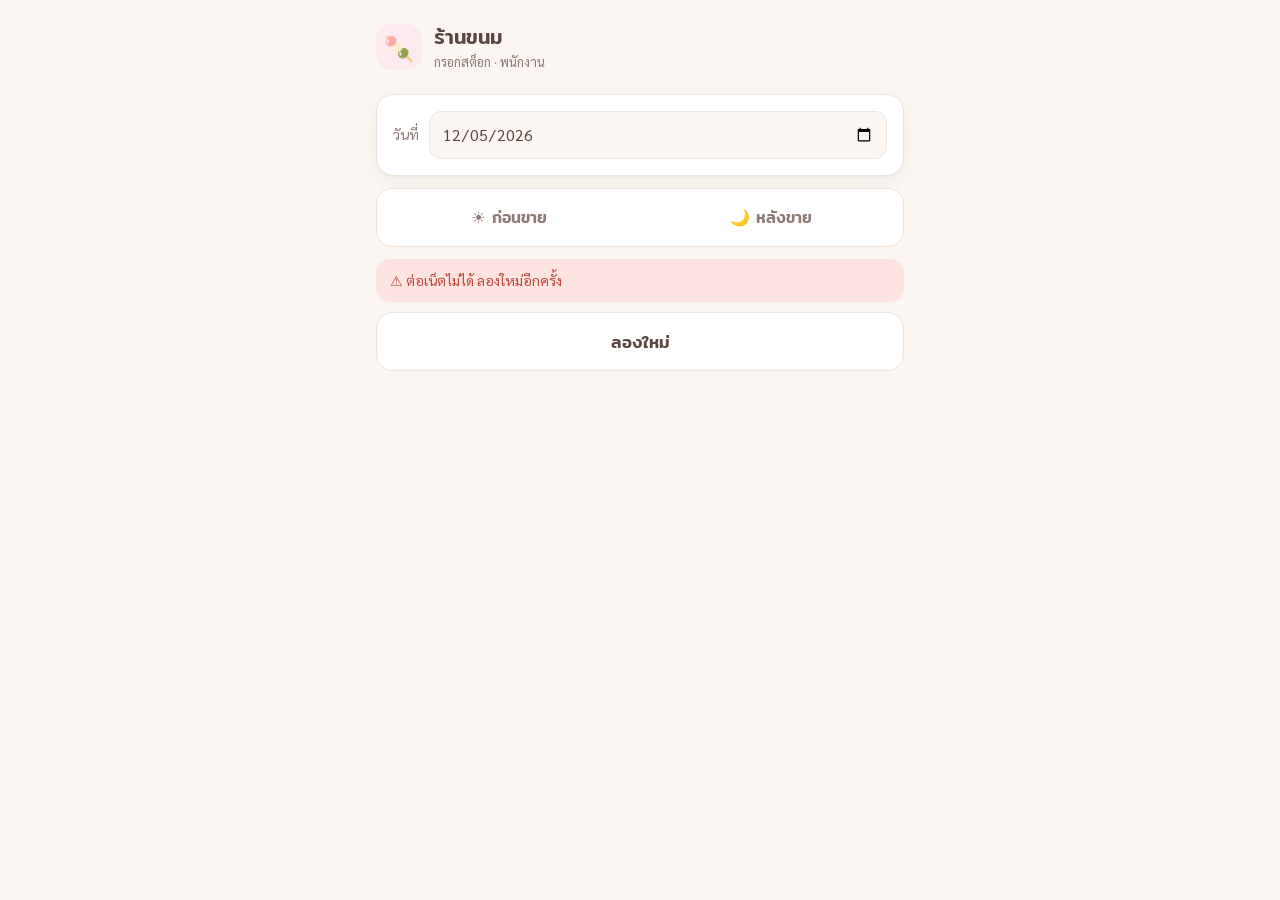
<file: index.html>
<!doctype html>
<html lang="th">
<head>
  <meta charset="UTF-8">
  <meta name="robots" content="noindex,nofollow">
  <!-- ลิงก์หลักของ repo พาไปเว็บพนักงาน · เว็บเจ้าของร้านอยู่ที่ owner/ -->
  <meta http-equiv="refresh" content="0; url=staff/">
  <title>กรอกสต็อกขนม</title>
</head>
<body><a href="staff/">ไปหน้ากรอกสต็อก</a></body>
</html>
</file>
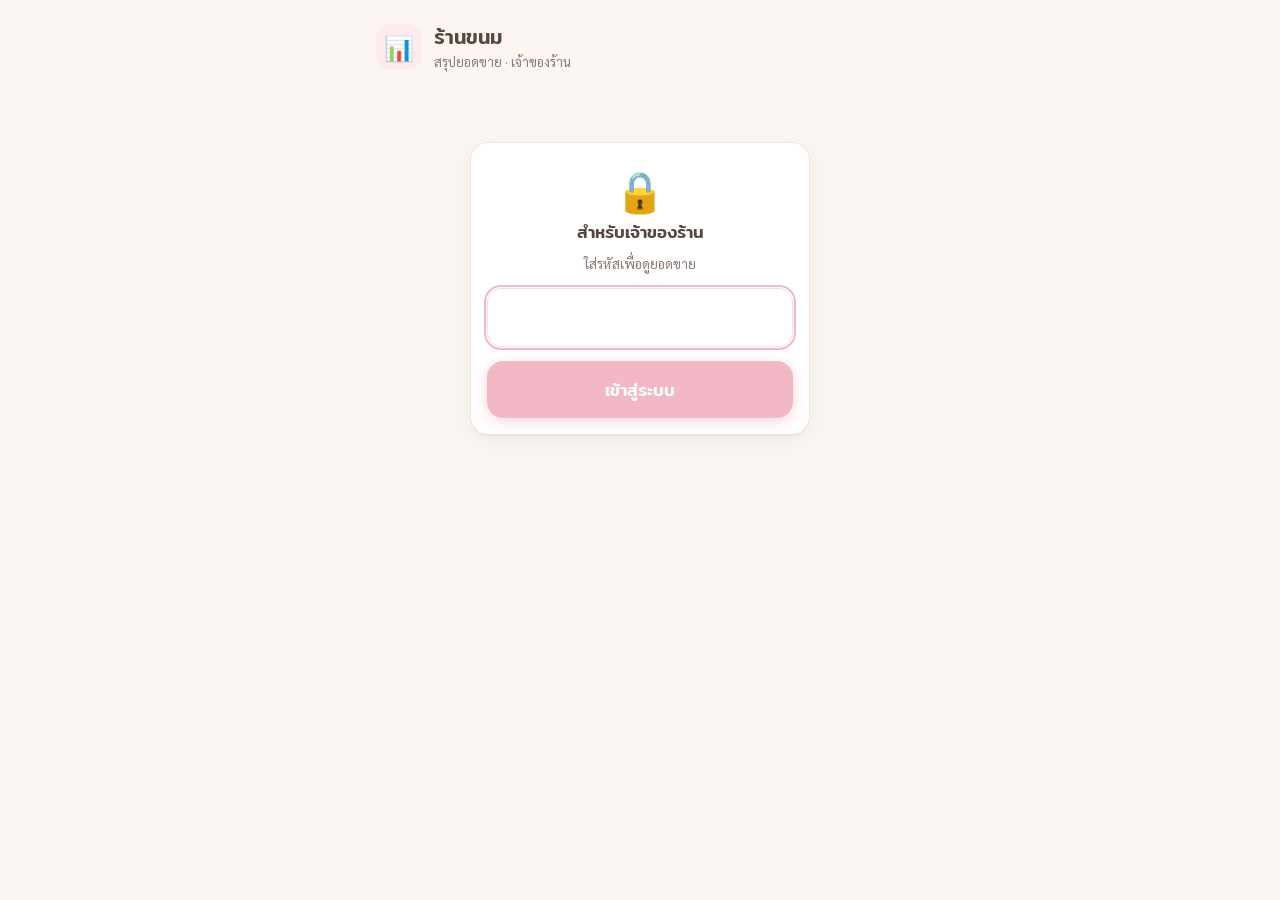
<file: owner/index.html>
<!doctype html>
<html lang="th">
<head>
  <meta charset="UTF-8">
  <meta name="viewport" content="width=device-width, initial-scale=1.0">
  <meta name="robots" content="noindex,nofollow">
  <meta name="theme-color" content="#fbf6f1">
  <title>สรุปยอดขาย</title>
  <meta name="apple-mobile-web-app-title" content="ยอดขาย">
  <link rel="preconnect" href="https://fonts.gstatic.com" crossorigin>
  <link href="https://fonts.googleapis.com/css2?family=Mitr:wght@400;500&family=Sarabun:wght@400;600;700&display=swap" rel="stylesheet" media="print" onload="this.media='all'">
  <link rel="stylesheet" href="assets/style.css">
  <script src="config.js"></script>
  <script src="assets/report.js"></script>
  <script src="assets/app.js"></script>
</head>
<body>
  <header class="top">
    <div class="wrap">
      <div class="logo">📊</div>
      <div>
        <h1 data-shop>ร้านขนม</h1>
        <div class="sub">สรุปยอดขาย · เจ้าของร้าน</div>
      </div>
      <div class="right"><button class="link-btn" id="logout" hidden onclick="logout()">ออก</button></div>
    </div>
  </header>

  <main class="wrap" id="app"><div class="loading">กำลังโหลด…</div></main>

<script>
const { call, store, esc, thDate, DEMO } = App;
const D = Report.date, fmt = Report.fmt;
const S = { date: D.today(), pin: store.get('owner-pin', ''), period: store.get('owner-period', 'week'), days: [] };
const app = document.getElementById('app');
const baht = n => fmt(n) + ' ฿';

function showLogin(msg) {
  document.getElementById('logout').hidden = true;
  app.innerHTML = `<div class="login card">
    <div style="font-size:40px">🔒</div>
    <h2>สำหรับเจ้าของร้าน</h2>
    <div class="muted">ใส่รหัสเพื่อดูยอดขาย${DEMO ? ' (โหมดทดลอง: 1234)' : ''}</div>
    <input id="pin" type="password" inputmode="numeric" autocomplete="current-password">
    ${msg ? `<div class="note bad">${esc(msg)}</div>` : ''}
    <button class="btn" id="go">เข้าสู่ระบบ</button></div>`;
  const inp = document.getElementById('pin'), go = document.getElementById('go');
  const submit = async () => {
    go.disabled = true;
    try {
      await call('login', { pin: inp.value.trim() });
      S.pin = inp.value.trim(); store.set('owner-pin', S.pin); load();
    } catch (e) { showLogin(e.message); }
  };
  go.onclick = submit;
  inp.addEventListener('keydown', e => { if (e.key === 'Enter') submit(); });
  inp.focus();
}
function logout() { store.del('owner-pin'); S.pin = ''; showLogin(); }

async function load() {
  if (!S.pin) return showLogin();
  document.getElementById('logout').hidden = false;
  const ws = D.weekStart(S.date), we = D.addDays(ws, 6);
  const ms = D.monthStart(S.date), me = D.monthEnd(S.date);
  const from = ws < ms ? ws : ms, to = we > me ? we : me;
  app.innerHTML = shell('<div class="loading">กำลังโหลด…</div>');
  bindDate();
  try {
    const rep = await call('report', { pin: S.pin, from, to });
    S.days = Report.computeAll(rep);
    S.range = { ws, we, ms, me };
    render();
  } catch (e) {
    if (/รหัส/.test(e.message)) { store.del('owner-pin'); S.pin = ''; return showLogin(e.message); }
    app.innerHTML = shell(`<div class="note bad">⚠️ ${esc(e.message)}</div><button class="btn ghost" onclick="load()">ลองใหม่</button>`);
    bindDate();
  }
}

function shell(inner) {
  return `<div class="card date-row">
      <label for="date">เลือกวัน</label>
      <input type="date" id="date" value="${S.date}">
      ${S.date !== D.today() ? '<button class="link-btn" onclick="pick(D.today())">วันนี้</button>' : ''}
    </div>${inner}`;
}
function bindDate() {
  const el = document.getElementById('date');
  el.addEventListener('change', () => el.value && pick(el.value));
}
function pick(d) { S.date = d; load(); window.scrollTo({ top: 0, behavior: 'smooth' }); }

function render() {
  const { ws, we, ms, me } = S.range;
  const isToday = S.date === D.today();
  const tDay = Report.totals(S.days, S.date, S.date);
  const tWeek = Report.totals(S.days, ws, we);
  const tMonth = Report.totals(S.days, ms, me);
  const day = S.days.find(d => d.date === S.date);

  const stat = (cls, lbl, t, meta) => `<div class="stat ${cls}">
    <div class="lbl">${lbl}</div><div class="num-big">${baht(t.received)}</div>
    <div class="meta">${meta} · ${fmt(t.units)} ชิ้น</div>
    ${t.issues ? `<span class="flag">⚠️ ${t.issues} เรื่อง</span>` : ''}</div>`;

  app.innerHTML = shell(`
    <div class="stats">
      ${stat('day', isToday ? 'วันนี้' : 'วันที่เลือก', tDay, thDate(S.date))}
      ${stat('week', isToday ? 'สัปดาห์นี้' : 'สัปดาห์นั้น', tWeek, `${thDate(ws).replace(/ \d+$/, '')}–${thDate(we).replace(/ \d+$/, '')}`)}
      ${stat('month', isToday ? 'เดือนนี้' : 'เดือนนั้น', tMonth, thDate(ms).replace(/^\d+ /, ''))}
    </div>
    ${alertsCard(ms, me)}
    ${dayCard(day)}
    ${periodCard(S.period === 'week' ? tWeek : tMonth)}
    <div class="muted" style="text-align:center;margin-top:16px">ยอดขาย = เงินสด + เงินโอน + ไทยช่วยไทย + ค่าใช้จ่าย (ที่จ่ายจากเงินสด)</div>`);
  bindDate();
}

function alertsCard(from, to) {
  const list = [];
  S.days.filter(d => d.date >= from && d.date <= to).forEach(d => d.issues.forEach(i => {
    if (i.kind === 'missing' && d.date >= D.today()) return;   // วันนี้ยังขายอยู่ ไม่ต้องเตือน
    list.push({ date: d.date, i });
  }));
  if (!list.length) return `<div class="note ok">✅ เดือนนี้ของกับเงินตรงกันทุกวัน</div>`;
  const ico = { short: '🔻', over: '🔺', carry: '📦', missing: '⏳' };
  return `<div class="card"><h2>⚠️ ต้องเช็ค (${list.length})</h2>
    ${list.reverse().map(({ date, i }) => `<div class="alert">
      <button class="d" onclick="pick('${date}')">${thDate(date)}</button>
      <div>${ico[i.kind] || '⚠️'} ${esc(i.text)}</div></div>`).join('')}</div>`;
}

function dayCard(d) {
  if (!d) return `<div class="card"><h2>📅 ${thDate(S.date, true)}</h2><div class="muted">ยังไม่มีข้อมูลวันนี้</div></div>`;
  const rows = d.rows.map(r => `<tr><td>${esc(r.item)}</td><td class="r">${r.old}</td><td class="r">${r.add}</td>
      <td class="r">${r.left ?? '–'}</td><td class="r"><b>${r.sold ?? '–'}</b></td><td class="r">${r.value === null ? '–' : fmt(r.value)}</td></tr>`).join('');
  const badge = !d.hasAfter ? '<span class="badge wait">ยังไม่ปิดยอด</span>'
    : d.diff === 0 ? '<span class="badge ok">✓ ตรง</span>'
    : d.diff < 0 ? `<span class="badge short">ขาด ${fmt(-d.diff)}</span>` : `<span class="badge over">เกิน ${fmt(d.diff)}</span>`;
  const mrow = (l, v, b) => `<tr${b ? ' class="total"' : ''}><td>${l}</td><td class="r">${v}</td></tr>`;
  return `<div class="card"><h2>📅 ${thDate(S.date, true)} ${badge}</h2>
    <div class="table-scroll"><table>
      <tr><th>รายการ</th><th class="r">เดิม</th><th class="r">เพิ่ม</th><th class="r">เหลือ</th><th class="r">ขาย</th><th class="r">บาท</th></tr>
      ${rows}
      <tr class="total"><td>รวม</td><td class="r">${d.rows.reduce((s, r) => s + r.old, 0)}</td><td class="r">${d.rows.reduce((s, r) => s + r.add, 0)}</td>
        <td class="r">${d.hasAfter ? d.rows.reduce((s, r) => s + r.left, 0) : '–'}</td><td class="r">${d.units}</td><td class="r">${fmt(d.expected)}</td></tr>
    </table></div>
    ${d.hasAfter ? `<div style="height:10px"></div><table>
      ${mrow('💵 เงินสด (ในลิ้นชัก)', baht(d.cash))}
      ${mrow('📱 เงินโอน', baht(d.transfer))}
      ${mrow('🇹🇭 ไทยช่วยไทย', baht(d.thai))}
      ${mrow('🧾 ค่าใช้จ่าย' + (d.expenses.length > 1 ? ` <span class="muted">(${d.expenses.map(fmt).join(' + ')})</span>` : ''), baht(d.expense))}
      ${mrow('รวมยอดขาย', baht(d.received), true)}
      ${mrow('ควรได้จากของที่ขายไป', baht(d.expected))}
      ${mrow('ส่วนต่าง', d.diff === 0 ? '0 ฿' : (d.diff > 0 ? '+' : '−') + baht(Math.abs(d.diff)))}
    </table>` : ''}
    ${d.issues.filter(i => i.kind !== 'missing').map(i => `<div class="note ${i.kind === 'over' ? 'warn' : 'bad'}">${esc(i.text)}</div>`).join('')}
  </div>`;
}

function periodCard(t) {
  const seg = (k, l) => `<button class="${S.period === k ? 'on' : ''}" onclick="setPeriod('${k}')">${l}</button>`;
  const days = S.days.filter(d => d.date >= t.from && d.date <= t.to).slice().reverse();
  const items = t.byItem.slice().sort((a, b) => b.sold - a.sold);
  const row = (l, v) => `<tr><td>${l}</td><td class="r">${v}</td></tr>`;
  return `<div class="card">
    <div class="seg">${seg('week', 'สัปดาห์')}${seg('month', 'เดือน')}</div>
    <div style="height:10px"></div>
    <table>
      ${row('💵 เงินสด', baht(t.cash))}${row('📱 เงินโอน', baht(t.transfer))}${row('🇹🇭 ไทยช่วยไทย', baht(t.thai))}
      ${row('🧾 ค่าใช้จ่าย', baht(t.expense))}
      <tr class="total"><td>รวมยอดขาย</td><td class="r">${baht(t.received)}</td></tr>
      ${row('ควรได้จากของที่ขายไป', baht(t.expected))}
      ${row('ส่วนต่างรวม', t.diff === 0 ? '0 ฿' : (t.diff > 0 ? '+' : '−') + baht(Math.abs(t.diff)))}
    </table>
    ${items.length ? `<h3 style="font-size:15px;margin:16px 0 4px">ขายไปแต่ละอย่าง</h3><table>
      ${items.map(i => `<tr><td>${esc(i.item)}</td><td class="r">${i.sold} ชิ้น</td><td class="r">${fmt(i.value)} ฿</td></tr>`).join('')}</table>` : ''}
    <h3 style="font-size:15px;margin:16px 0 4px">รายวัน</h3>
    ${days.length ? `<table>${days.map(d => `<tr style="cursor:pointer" onclick="pick('${d.date}')">
        <td>${thDate(d.date, true)}</td><td class="r">${d.hasAfter ? baht(d.received) : '–'}</td>
        <td class="r">${!d.hasAfter ? '<span class="badge wait">รอ</span>' : d.diff === 0 ? '<span class="badge ok">ตรง</span>'
          : d.diff < 0 ? `<span class="badge short">ขาด ${fmt(-d.diff)}</span>` : `<span class="badge over">เกิน ${fmt(d.diff)}</span>`}
          ${d.issues.some(i => i.kind === 'carry') ? ' <span class="badge short">📦</span>' : ''}</td></tr>`).join('')}</table>`
      : '<div class="muted">ยังไม่มีข้อมูล</div>'}
  </div>`;
}
function setPeriod(p) { S.period = p; store.set('owner-period', p); render(); }

load();
</script>
</body>
</html>
</file>
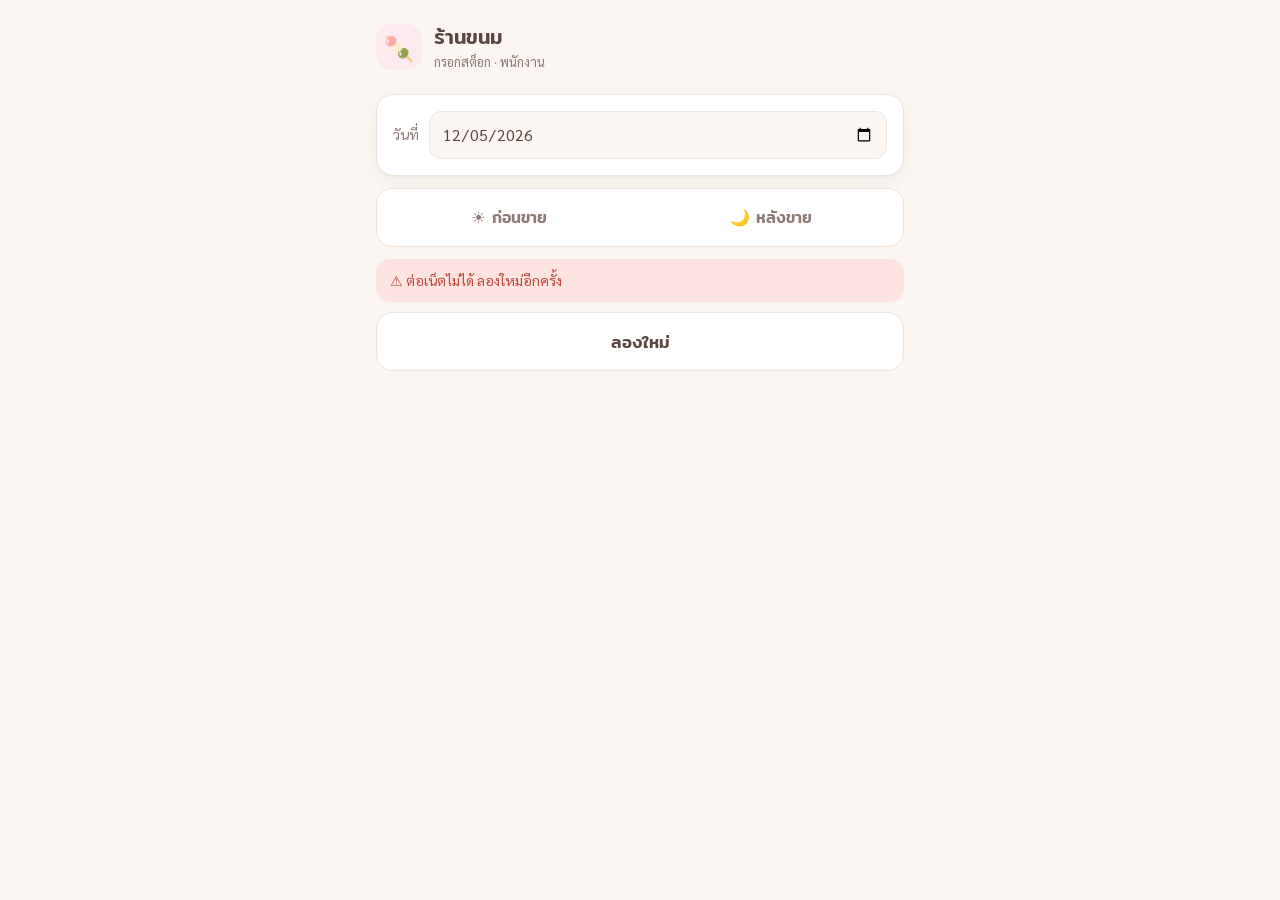
<file: staff/index.html>
<!doctype html>
<html lang="th">
<head>
  <meta charset="UTF-8">
  <meta name="viewport" content="width=device-width, initial-scale=1.0">
  <meta name="robots" content="noindex,nofollow">
  <meta name="theme-color" content="#fbf6f1">
  <title>กรอกสต็อกขนม</title>
  <meta name="apple-mobile-web-app-title" content="กรอกสต็อก">
  <link rel="preconnect" href="https://fonts.gstatic.com" crossorigin>
  <link href="https://fonts.googleapis.com/css2?family=Mitr:wght@400;500&family=Sarabun:wght@400;600;700&display=swap" rel="stylesheet" media="print" onload="this.media='all'">
  <link rel="stylesheet" href="assets/style.css">
  <script src="config.js"></script>
  <script src="assets/app.js"></script>
</head>
<body>
  <header class="top">
    <div class="wrap">
      <div class="logo">🍡</div>
      <div>
        <h1 data-shop>ร้านขนม</h1>
        <div class="sub">กรอกสต็อก · พนักงาน</div>
      </div>
    </div>
  </header>

  <main class="wrap">
    <div class="card date-row">
      <label for="date">วันที่</label>
      <input type="date" id="date">
    </div>

    <div class="tabs">
      <button class="tab" data-tab="before">☀️ ก่อนขาย <span class="done" id="done-before"></span></button>
      <button class="tab after" data-tab="after">🌙 หลังขาย <span class="done" id="done-after"></span></button>
    </div>

    <div id="view"><div class="loading">กำลังโหลด…</div></div>
  </main>

<script>
const { call, store, toast, esc, thDate, today } = App;
const S = { date: today(), tab: null, data: null, items: [], busy: false };
const dateEl = document.getElementById('date');
const view = document.getElementById('view');

const pin = () => store.get('staff-pin', '');
const draftKey = () => `draft:${S.date}:${S.tab}`;

async function api(action, body) {
  try {
    return await call(action, Object.assign({ pin: pin() }, body));
  } catch (e) {
    if (/รหัสพนักงาน/.test(e.message)) {
      const p = prompt('ใส่รหัสพนักงาน');
      if (p !== null) { store.set('staff-pin', p.trim()); return api(action, body); }
    }
    throw e;
  }
}

async function load() {
  view.innerHTML = '<div class="loading">กำลังโหลด…</div>';
  try {
    S.data = await api('day', { date: S.date });
    S.items = S.data.items;
    if (!S.tab) S.tab = S.data.before && !S.data.after ? 'after' : 'before';
    render();
  } catch (e) {
    view.innerHTML = `<div class="note bad">⚠️ ${esc(e.message)}</div>
      <button class="btn ghost" onclick="load()">ลองใหม่</button>`;
  }
}

function render() {
  document.querySelectorAll('.tab').forEach(b => b.classList.toggle('on', b.dataset.tab === S.tab));
  document.getElementById('done-before').textContent = S.data.before ? '✓' : '';
  document.getElementById('done-after').textContent = S.data.after ? '✓' : '';
  view.innerHTML = S.tab === 'before' ? viewBefore() : viewAfter();
  restoreDraft();
  bindInputs();
}

const dot = it => `<span class="dot" style="background:${esc(it.color || '#eee')}"></span>`;
const numInput = (name, val, mode) =>
  `<input class="num" name="${esc(name)}" inputmode="${mode || 'numeric'}" autocomplete="off" value="${val ?? ''}">`;

function viewBefore() {
  const b = S.data.before, sug = S.data.suggestOld;
  const note = b ? `<div class="note ok">✅ กรอกก่อนขายของวันนี้แล้ว — แก้ไขแล้วกดบันทึกใหม่ได้</div>`
    : sug ? `<div class="note info">ของเดิมใส่ให้จากคงเหลือวันที่ ${thDate(S.data.suggestFrom)} — ถ้านับแล้วไม่ตรง แก้ได้เลย</div>`
    : `<div class="note info">นับของที่มีอยู่ (ของเดิม) และของที่เอามาเพิ่มวันนี้</div>`;
  const rows = S.items.map(it => {
    const old = b ? b[it.name]?.old : sug ? (sug[it.name] ?? '') : '';
    const add = b ? b[it.name]?.add : '';
    return `<div class="item">${dot(it)}
      <div class="name"><b>${esc(it.name)}</b><small>${it.price} บาท</small></div>
      <div class="fields">
        <label class="field"><span>ของเดิม</span>${numInput('old:' + it.name, old)}</label>
        <label class="field"><span>เพิ่ม</span>${numInput('add:' + it.name, add)}</label>
      </div></div>`;
  }).join('');
  return `${note}<div class="card">${rows}</div>
    <div class="card"><div class="money-row"><label>รวมของที่มีวันนี้</label><b id="sum-before">0 ชิ้น</b></div></div>
    <button class="btn" id="save" onclick="saveBefore()">บันทึกก่อนขาย</button>`;
}

function viewAfter() {
  const b = S.data.before, a = S.data.after;
  if (!b) return `<div class="note warn">ยังไม่ได้กรอก <b>ก่อนขาย</b> ของวันที่ ${thDate(S.date)} — กรอกก่อนขายก่อนนะ</div>
    <button class="btn ghost" onclick="switchTab('before')">ไปหน้าก่อนขาย</button>`;
  const rows = S.items.map(it => {
    const has = (b[it.name]?.old || 0) + (b[it.name]?.add || 0);
    return `<div class="item">${dot(it)}
      <div class="name"><b>${esc(it.name)}</b><small>มี ${has} ชิ้น</small></div>
      <div class="fields"><label class="field"><span>คงเหลือ</span>${numInput('left:' + it.name, a ? a.rows[it.name] : '')}</label></div>
      </div>`;
  }).join('');
  const exps = a && a.expenses && a.expenses.length ? a.expenses : [''];
  return `${a ? '<div class="note ok">✅ กรอกหลังขายของวันนี้แล้ว — แก้ไขแล้วกดบันทึกใหม่ได้</div>' : ''}
    <div class="card"><h2>📦 ของคงเหลือ</h2>${rows}</div>
    <div class="card"><h2>💰 เงินที่ได้</h2>
      ${moneyRow('cash', '💵', 'เงินสด', 'นับในลิ้นชัก หลังจ่ายค่าใช้จ่ายแล้ว', a && a.cash)}
      ${moneyRow('transfer', '📱', 'เงินโอน', '', a && a.transfer)}
      ${moneyRow('thai', '🇹🇭', 'ไทยช่วยไทย', '', a && a.thai)}
    </div>
    <div class="card"><h2>🧾 ค่าใช้จ่าย <span class="muted">(จ่ายจากเงินสด)</span></h2>
      <div id="exps">${exps.map(expRow).join('')}</div>
      <button class="link-btn" onclick="addExp()">＋ เพิ่มค่าใช้จ่าย</button>
      <div class="muted">ไม่มีค่าใช้จ่ายก็เว้นว่างได้</div>
    </div>
    <button class="btn mint" id="save" onclick="saveAfter()">บันทึกหลังขาย</button>`;
}

function moneyRow(key, ico, label, hint, val) {
  return `<div class="money-row"><span class="chip ${key}">${ico}</span>
    <label for="m-${key}">${label}${hint ? `<small>${hint}</small>` : ''}</label>
    <input class="money" id="m-${key}" name="m:${key}" inputmode="decimal" autocomplete="off" placeholder="0" value="${val ?? ''}"></div>`;
}
function expRow(v) {
  return `<div class="money-row"><span class="chip exp">🧾</span><label>จำนวนเงิน</label>
    <input class="money" name="exp" inputmode="decimal" autocomplete="off" placeholder="0" value="${v ?? ''}">
    <button class="x" title="ลบ" onclick="this.parentNode.remove(); saveDraft()">✕</button></div>`;
}
function addExp() {
  document.getElementById('exps').insertAdjacentHTML('beforeend', expRow(''));
  const ins = document.querySelectorAll('#exps .money');
  bindInputs(); ins[ins.length - 1].focus();
}

/* ── ช่องกรอก ── */
function bindInputs() {
  view.querySelectorAll('input').forEach(el => {
    if (el._bound) return; el._bound = true;
    el.addEventListener('focus', () => el.select());
    el.addEventListener('input', () => {
      const dec = el.inputMode === 'decimal';
      el.value = el.value.replace(dec ? /[^\d.]/g : /\D/g, '');
      el.classList.remove('bad');
      saveDraft(); updateSums();
    });
    el.addEventListener('keydown', e => {
      if (e.key !== 'Enter') return;
      const all = [...view.querySelectorAll('input')], i = all.indexOf(el);
      if (all[i + 1]) { e.preventDefault(); all[i + 1].focus(); }
    });
  });
  updateSums();
}
function updateSums() {
  const el = document.getElementById('sum-before');
  if (el) {
    let t = 0; view.querySelectorAll('.num').forEach(i => { t += Number(i.value || 0); });
    el.textContent = t + ' ชิ้น';
  }
  if (S.tab === 'after' && S.data.before) {
    S.items.forEach(it => {
      const i = view.querySelector(`[name="left:${CSS.escape(it.name)}"]`);
      const b = S.data.before[it.name] || {};
      if (i && i.value !== '' && Number(i.value) > (b.old || 0) + (b.add || 0)) i.classList.add('bad');
    });
  }
}
function collect() {
  const o = {};
  view.querySelectorAll('input[name]').forEach(i => {
    if (i.name === 'exp') (o.exp = o.exp || []).push(i.value);
    else o[i.name] = i.value;
  });
  return o;
}
function saveDraft() { store.set(draftKey(), collect()); }
function restoreDraft() {
  const d = store.get(draftKey(), null);
  if (!d) return;
  if (d.exp && document.getElementById('exps')) {
    document.getElementById('exps').innerHTML = (d.exp.length ? d.exp : ['']).map(expRow).join('');
  }
  Object.entries(d).forEach(([k, v]) => {
    if (k === 'exp') return;
    const i = view.querySelector(`[name="${CSS.escape(k)}"]`);
    if (i) i.value = v;
  });
}

/* ── บันทึก ── */
function firstEmpty(names) {
  for (const n of names) {
    const i = view.querySelector(`[name="${CSS.escape(n)}"]`);
    if (i && i.value.trim() === '') { i.classList.add('bad'); i.focus(); return true; }
  }
  return false;
}
async function submit(action, body, okMsg) {
  if (S.busy) return;
  S.busy = true;
  const btn = document.getElementById('save');
  btn.disabled = true; btn.textContent = 'กำลังบันทึก…';
  try {
    await api(action, Object.assign({ date: S.date }, body));
    store.del(draftKey());
    toast(okMsg, 'ok');
    S.busy = false;
    if (action === 'saveBefore') S.tab = 'after';
    await load();
    window.scrollTo({ top: 0, behavior: 'smooth' });
  } catch (e) {
    S.busy = false;
    toast('⚠️ ' + e.message, 'bad');
    btn.disabled = false; btn.textContent = action === 'saveBefore' ? 'บันทึกก่อนขาย' : 'บันทึกหลังขาย';
  }
}
function saveBefore() {
  const names = S.items.flatMap(it => ['old:' + it.name, 'add:' + it.name]);
  if (firstEmpty(names)) return toast('กรอกให้ครบทุกช่อง (ไม่มีใส่ 0)', 'bad');
  const v = collect();
  submit('saveBefore', { rows: S.items.map(it => ({ item: it.name, old: +v['old:' + it.name], add: +v['add:' + it.name] })) },
         '✅ บันทึกก่อนขายแล้ว');
}
function saveAfter() {
  const names = S.items.map(it => 'left:' + it.name).concat(['m:cash', 'm:transfer', 'm:thai']);
  if (firstEmpty(names)) return toast('กรอกให้ครบทุกช่อง (ไม่มีใส่ 0)', 'bad');
  if (view.querySelector('.num.bad')) return toast('คงเหลือมากกว่าของที่มี — เช็คอีกครั้ง', 'bad');
  const v = collect();
  const exp = (v.exp || []).map(Number).filter(n => n > 0);
  const msg = `ยืนยันบันทึกหลังขาย ${thDate(S.date)}\n\nเงินสด ${+v['m:cash']} · เงินโอน ${+v['m:transfer']} · ไทยช่วยไทย ${+v['m:thai']}`
    + (exp.length ? `\nค่าใช้จ่าย ${exp.reduce((a, b) => a + b, 0)} บาท` : '\nไม่มีค่าใช้จ่าย');
  if (!confirm(msg)) return;
  submit('saveAfter', {
    rows: S.items.map(it => ({ item: it.name, left: +v['left:' + it.name] })),
    cash: +v['m:cash'], transfer: +v['m:transfer'], thai: +v['m:thai'], expenses: exp
  }, '✅ บันทึกหลังขายแล้ว ขอบคุณนะ');
}

function switchTab(t) { S.tab = t; render(); }
document.querySelectorAll('.tab').forEach(b => b.addEventListener('click', () => S.data && switchTab(b.dataset.tab)));
dateEl.value = S.date;
dateEl.addEventListener('change', () => { if (!dateEl.value) return; S.date = dateEl.value; S.tab = null; load(); });
load();
</script>
</body>
</html>
</file>
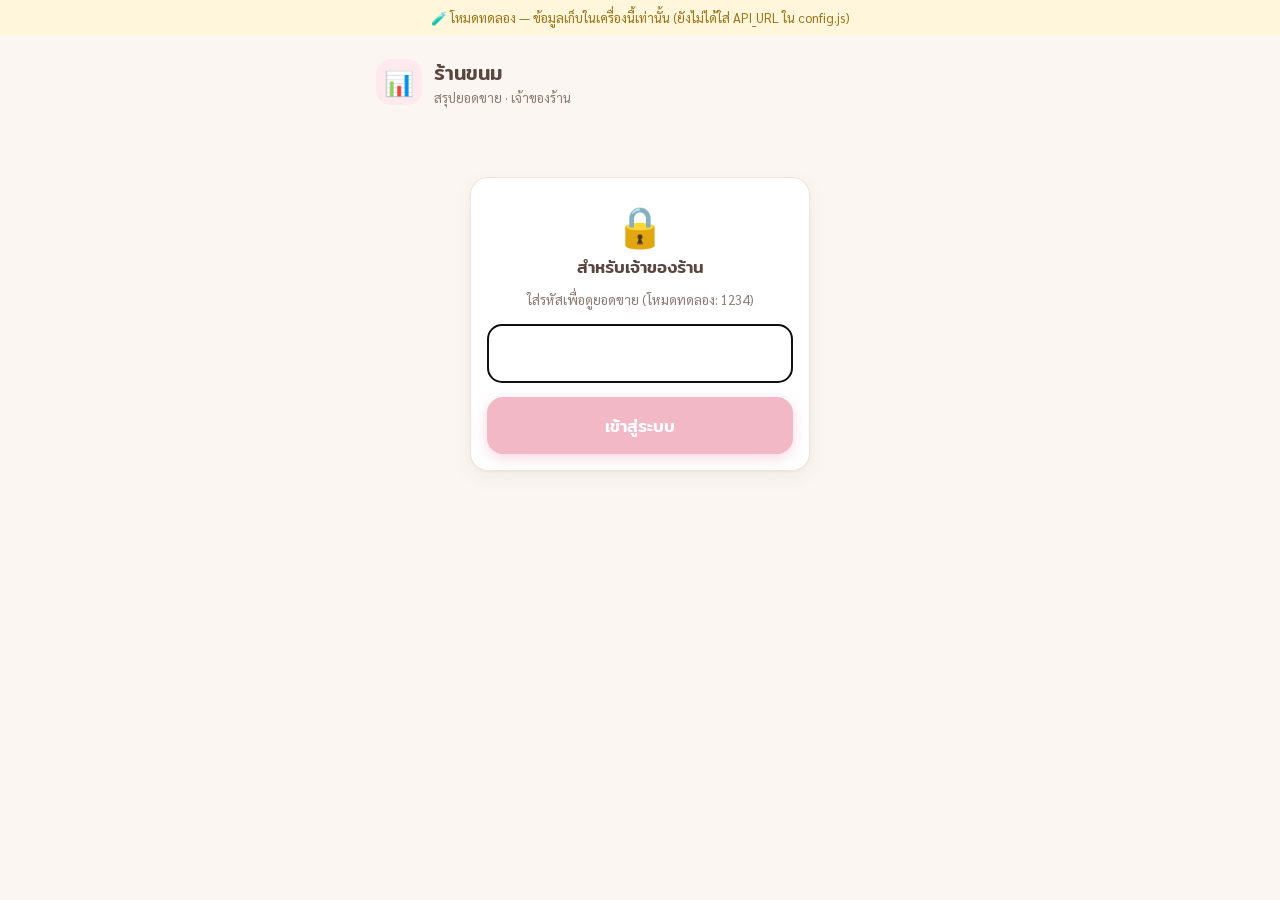
<file: owner.html>
<!doctype html>
<html lang="th">
<head>
  <meta charset="UTF-8">
  <meta name="viewport" content="width=device-width, initial-scale=1.0">
  <meta name="robots" content="noindex,nofollow">
  <meta name="theme-color" content="#fbf6f1">
  <title>สรุปยอดขาย</title>
  <link rel="preconnect" href="https://fonts.gstatic.com" crossorigin>
  <link href="https://fonts.googleapis.com/css2?family=Mitr:wght@400;500&family=Sarabun:wght@400;600;700&display=swap" rel="stylesheet" media="print" onload="this.media='all'">
  <link rel="stylesheet" href="assets/style.css">
  <script src="config.js"></script>
  <script src="assets/report.js"></script>
  <script src="assets/app.js"></script>
</head>
<body>
  <header class="top">
    <div class="wrap">
      <div class="logo">📊</div>
      <div>
        <h1 data-shop>ร้านขนม</h1>
        <div class="sub">สรุปยอดขาย · เจ้าของร้าน</div>
      </div>
      <div class="right"><button class="link-btn" id="logout" hidden onclick="logout()">ออก</button></div>
    </div>
  </header>

  <main class="wrap" id="app"><div class="loading">กำลังโหลด…</div></main>

<script>
const { call, store, toast, esc, thDate, DEMO } = App;
const D = Report.date, fmt = Report.fmt;
const S = { date: D.today(), pin: store.get('owner-pin', ''), period: store.get('owner-period', 'week'), days: [] };
const app = document.getElementById('app');
const baht = n => fmt(n) + ' ฿';

function showLogin(msg) {
  document.getElementById('logout').hidden = true;
  app.innerHTML = `<div class="login card">
    <div style="font-size:40px">🔒</div>
    <h2>สำหรับเจ้าของร้าน</h2>
    <div class="muted">ใส่รหัสเพื่อดูยอดขาย${DEMO ? ' (โหมดทดลอง: 1234)' : ''}</div>
    <input id="pin" type="password" inputmode="numeric" autocomplete="current-password">
    ${msg ? `<div class="note bad">${esc(msg)}</div>` : ''}
    <button class="btn" id="go">เข้าสู่ระบบ</button></div>`;
  const inp = document.getElementById('pin'), go = document.getElementById('go');
  const submit = async () => {
    go.disabled = true;
    try {
      await call('login', { pin: inp.value.trim() });
      S.pin = inp.value.trim(); store.set('owner-pin', S.pin); load();
    } catch (e) { showLogin(e.message); }
  };
  go.onclick = submit;
  inp.addEventListener('keydown', e => { if (e.key === 'Enter') submit(); });
  inp.focus();
}
function logout() { store.del('owner-pin'); S.pin = ''; showLogin(); }

async function load() {
  if (!S.pin) return showLogin();
  document.getElementById('logout').hidden = false;
  const ws = D.weekStart(S.date), we = D.addDays(ws, 6);
  const ms = D.monthStart(S.date), me = D.monthEnd(S.date);
  const from = ws < ms ? ws : ms, to = we > me ? we : me;
  app.innerHTML = shell('<div class="loading">กำลังโหลด…</div>');
  bindDate();
  try {
    const rep = await call('report', { pin: S.pin, from, to });
    S.days = Report.computeAll(rep);
    S.range = { ws, we, ms, me };
    render();
  } catch (e) {
    if (/รหัส/.test(e.message)) { store.del('owner-pin'); S.pin = ''; return showLogin(e.message); }
    app.innerHTML = shell(`<div class="note bad">⚠️ ${esc(e.message)}</div><button class="btn ghost" onclick="load()">ลองใหม่</button>`);
    bindDate();
  }
}

function shell(inner) {
  return `<div class="card date-row">
      <label for="date">เลือกวัน</label>
      <input type="date" id="date" value="${S.date}">
      ${S.date !== D.today() ? '<button class="link-btn" onclick="pick(D.today())">วันนี้</button>' : ''}
    </div>${inner}`;
}
function bindDate() {
  const el = document.getElementById('date');
  el.addEventListener('change', () => el.value && pick(el.value));
}
function pick(d) { S.date = d; load(); window.scrollTo({ top: 0, behavior: 'smooth' }); }

function render() {
  const { ws, we, ms, me } = S.range;
  const isToday = S.date === D.today();
  const tDay = Report.totals(S.days, S.date, S.date);
  const tWeek = Report.totals(S.days, ws, we);
  const tMonth = Report.totals(S.days, ms, me);
  const day = S.days.find(d => d.date === S.date);

  const stat = (cls, lbl, t, meta) => `<div class="stat ${cls}">
    <div class="lbl">${lbl}</div><div class="num-big">${baht(t.received)}</div>
    <div class="meta">${meta} · ${fmt(t.units)} ชิ้น</div>
    ${t.issues ? `<span class="flag">⚠️ ${t.issues} เรื่อง</span>` : ''}</div>`;

  app.innerHTML = shell(`
    <div class="stats">
      ${stat('day', isToday ? 'วันนี้' : 'วันที่เลือก', tDay, thDate(S.date))}
      ${stat('week', isToday ? 'สัปดาห์นี้' : 'สัปดาห์นั้น', tWeek, `${thDate(ws).replace(/ \d+$/, '')}–${thDate(we).replace(/ \d+$/, '')}`)}
      ${stat('month', isToday ? 'เดือนนี้' : 'เดือนนั้น', tMonth, thDate(ms).replace(/^\d+ /, ''))}
    </div>
    ${alertsCard(ms, me)}
    ${dayCard(day)}
    ${periodCard(S.period === 'week' ? tWeek : tMonth)}
    <div class="muted" style="text-align:center;margin-top:16px">ยอดขาย = เงินสด + เงินโอน + ไทยช่วยไทย + ค่าใช้จ่าย (ที่จ่ายจากเงินสด)</div>`);
  bindDate();
}

function alertsCard(from, to) {
  const list = [];
  S.days.filter(d => d.date >= from && d.date <= to).forEach(d => d.issues.forEach(i => {
    if (i.kind === 'missing' && d.date >= D.today()) return;   // วันนี้ยังขายอยู่ ไม่ต้องเตือน
    list.push({ date: d.date, i });
  }));
  if (!list.length) return `<div class="note ok">✅ เดือนนี้ของกับเงินตรงกันทุกวัน</div>`;
  const ico = { short: '🔻', over: '🔺', carry: '📦', missing: '⏳' };
  return `<div class="card"><h2>⚠️ ต้องเช็ค (${list.length})</h2>
    ${list.reverse().map(({ date, i }) => `<div class="alert">
      <button class="d" onclick="pick('${date}')">${thDate(date)}</button>
      <div>${ico[i.kind] || '⚠️'} ${esc(i.text)}</div></div>`).join('')}</div>`;
}

function dayCard(d) {
  if (!d) return `<div class="card"><h2>📅 ${thDate(S.date, true)}</h2><div class="muted">ยังไม่มีข้อมูลวันนี้</div></div>`;
  const rows = d.rows.map(r => `<tr><td>${esc(r.item)}</td><td class="r">${r.old}</td><td class="r">${r.add}</td>
      <td class="r">${r.left ?? '–'}</td><td class="r"><b>${r.sold ?? '–'}</b></td><td class="r">${r.value === null ? '–' : fmt(r.value)}</td></tr>`).join('');
  const badge = !d.hasAfter ? '<span class="badge wait">ยังไม่ปิดยอด</span>'
    : d.diff === 0 ? '<span class="badge ok">✓ ตรง</span>'
    : d.diff < 0 ? `<span class="badge short">ขาด ${fmt(-d.diff)}</span>` : `<span class="badge over">เกิน ${fmt(d.diff)}</span>`;
  const mrow = (l, v, b) => `<tr${b ? ' class="total"' : ''}><td>${l}</td><td class="r">${v}</td></tr>`;
  return `<div class="card"><h2>📅 ${thDate(S.date, true)} ${badge}</h2>
    <div class="table-scroll"><table>
      <tr><th>รายการ</th><th class="r">เดิม</th><th class="r">เพิ่ม</th><th class="r">เหลือ</th><th class="r">ขาย</th><th class="r">บาท</th></tr>
      ${rows}
      <tr class="total"><td>รวม</td><td class="r">${d.rows.reduce((s, r) => s + r.old, 0)}</td><td class="r">${d.rows.reduce((s, r) => s + r.add, 0)}</td>
        <td class="r">${d.hasAfter ? d.rows.reduce((s, r) => s + r.left, 0) : '–'}</td><td class="r">${d.units}</td><td class="r">${fmt(d.expected)}</td></tr>
    </table></div>
    ${d.hasAfter ? `<div style="height:10px"></div><table>
      ${mrow('💵 เงินสด (ในลิ้นชัก)', baht(d.cash))}
      ${mrow('📱 เงินโอน', baht(d.transfer))}
      ${mrow('🇹🇭 ไทยช่วยไทย', baht(d.thai))}
      ${mrow('🧾 ค่าใช้จ่าย' + (d.expenses.length > 1 ? ` <span class="muted">(${d.expenses.map(fmt).join(' + ')})</span>` : ''), baht(d.expense))}
      ${mrow('รวมยอดขาย', baht(d.received), true)}
      ${mrow('ควรได้จากของที่ขายไป', baht(d.expected))}
      ${mrow('ส่วนต่าง', d.diff === 0 ? '0 ฿' : (d.diff > 0 ? '+' : '−') + baht(Math.abs(d.diff)))}
    </table>` : ''}
    ${d.issues.filter(i => i.kind !== 'missing').map(i => `<div class="note ${i.kind === 'over' ? 'warn' : 'bad'}">${esc(i.text)}</div>`).join('')}
  </div>`;
}

function periodCard(t) {
  const seg = (k, l) => `<button class="${S.period === k ? 'on' : ''}" onclick="setPeriod('${k}')">${l}</button>`;
  const days = S.days.filter(d => d.date >= t.from && d.date <= t.to).slice().reverse();
  const items = t.byItem.slice().sort((a, b) => b.sold - a.sold);
  const row = (l, v) => `<tr><td>${l}</td><td class="r">${v}</td></tr>`;
  return `<div class="card">
    <div class="seg">${seg('week', 'สัปดาห์')}${seg('month', 'เดือน')}</div>
    <div style="height:10px"></div>
    <table>
      ${row('💵 เงินสด', baht(t.cash))}${row('📱 เงินโอน', baht(t.transfer))}${row('🇹🇭 ไทยช่วยไทย', baht(t.thai))}
      ${row('🧾 ค่าใช้จ่าย', baht(t.expense))}
      <tr class="total"><td>รวมยอดขาย</td><td class="r">${baht(t.received)}</td></tr>
      ${row('ควรได้จากของที่ขายไป', baht(t.expected))}
      ${row('ส่วนต่างรวม', t.diff === 0 ? '0 ฿' : (t.diff > 0 ? '+' : '−') + baht(Math.abs(t.diff)))}
    </table>
    ${items.length ? `<h3 style="font-size:15px;margin:16px 0 4px">ขายไปแต่ละอย่าง</h3><table>
      ${items.map(i => `<tr><td>${esc(i.item)}</td><td class="r">${i.sold} ชิ้น</td><td class="r">${fmt(i.value)} ฿</td></tr>`).join('')}</table>` : ''}
    <h3 style="font-size:15px;margin:16px 0 4px">รายวัน</h3>
    ${days.length ? `<table>${days.map(d => `<tr style="cursor:pointer" onclick="pick('${d.date}')">
        <td>${thDate(d.date, true)}</td><td class="r">${d.hasAfter ? baht(d.received) : '–'}</td>
        <td class="r">${!d.hasAfter ? '<span class="badge wait">รอ</span>' : d.diff === 0 ? '<span class="badge ok">ตรง</span>'
          : d.diff < 0 ? `<span class="badge short">ขาด ${fmt(-d.diff)}</span>` : `<span class="badge over">เกิน ${fmt(d.diff)}</span>`}
          ${d.issues.some(i => i.kind === 'carry') ? ' <span class="badge short">📦</span>' : ''}</td></tr>`).join('')}</table>`
      : '<div class="muted">ยังไม่มีข้อมูล</div>'}
  </div>`;
}
function setPeriod(p) { S.period = p; store.set('owner-period', p); render(); }

load();
</script>
</body>
</html>
</file>
<file: owner/assets/style.css>
:root {
  --bg: #fbf6f1;
  --paper: #ffffff;
  --ink: #5a4640;
  --ink-soft: #8c7a73;
  --line: #efe4dc;
  --pink: #f2b8c6;
  --pink-soft: #fde9ee;
  --pink-ink: #b5546e;
  --mint: #bfe3d0;
  --mint-soft: #e8f5ee;
  --mint-ink: #3f8a66;
  --butter: #fbe6a8;
  --butter-soft: #fff6dc;
  --butter-ink: #9a7417;
  --lilac-soft: #f0ecfa;
  --lilac-ink: #6f5fa8;
  --red-soft: #fde4e1;
  --red-ink: #c0473a;
  --radius: 18px;
  --shadow: 0 1px 2px rgba(90, 70, 64, .05), 0 6px 20px rgba(90, 70, 64, .06);
}

* { box-sizing: border-box; -webkit-tap-highlight-color: transparent; }
html, body { margin: 0; padding: 0; }
body {
  font-family: 'Sarabun', system-ui, sans-serif;
  background: var(--bg); color: var(--ink); font-size: 16px; line-height: 1.5;
  min-height: 100vh; padding-bottom: 40px;
}
h1, h2, h3, .num-big, button { font-family: 'Mitr', 'Sarabun', system-ui, sans-serif; font-weight: 500; }
.wrap { max-width: 560px; margin: 0 auto; padding: 0 16px; }

.demo { background: var(--butter-soft); color: var(--butter-ink); font-size: 13px; text-align: center; padding: 8px 16px; }

header.top { padding: 22px 0 10px; }
header.top .wrap { display: flex; align-items: center; gap: 12px; }
.logo { width: 46px; height: 46px; border-radius: 15px; background: var(--pink-soft); display: grid; place-items: center; font-size: 24px; flex: none; }
header.top h1 { font-size: 20px; margin: 0; }
header.top .sub { font-size: 13px; color: var(--ink-soft); }
header.top .right { margin-left: auto; }

.card { background: var(--paper); border: 1px solid var(--line); border-radius: var(--radius); box-shadow: var(--shadow); padding: 16px; margin: 12px 0; }
.card h2 { font-size: 17px; margin: 0 0 10px; }
.muted { color: var(--ink-soft); font-size: 13.5px; }

/* วันที่ */
.date-row { display: flex; align-items: center; gap: 10px; }
.date-row label { font-size: 14px; color: var(--ink-soft); }
input[type=date] {
  flex: 1; font: inherit; color: var(--ink); background: var(--bg); border: 1px solid var(--line);
  border-radius: 12px; padding: 10px 12px; min-width: 0;
}
input[type=date]:focus, .login input:focus { outline: 2px solid var(--pink); outline-offset: 1px; background: #fff; }

.link-btn { background: none; border: 0; color: var(--pink-ink); font: inherit; font-size: 14px; padding: 6px 0; cursor: pointer; }

.btn {
  display: block; width: 100%; border: 0; border-radius: 16px; padding: 15px; font-size: 17px; cursor: pointer;
  background: var(--pink); color: #fff; box-shadow: 0 4px 14px rgba(242, 184, 198, .55);
}
.btn:disabled { opacity: .55; cursor: default; }
.btn.ghost { background: var(--paper); color: var(--ink); border: 1px solid var(--line); box-shadow: none; }

.note { border-radius: 14px; padding: 11px 14px; font-size: 14px; margin: 10px 0; }
.note.info { background: var(--lilac-soft); color: var(--lilac-ink); }
.note.ok { background: var(--mint-soft); color: var(--mint-ink); }
.note.warn { background: var(--butter-soft); color: var(--butter-ink); }
.note.bad { background: var(--red-soft); color: var(--red-ink); }

/* ── สรุป ── */
.stats { display: grid; grid-template-columns: repeat(3, 1fr); gap: 8px; margin: 12px 0; }
.stat { background: var(--paper); border: 1px solid var(--line); border-radius: 16px; padding: 12px 10px; box-shadow: var(--shadow); min-width: 0; }
.stat .lbl { font-size: 12.5px; color: var(--ink-soft); }
.stat .num-big { font-size: 20px; margin-top: 2px; word-break: break-all; }
.stat .meta { font-size: 11.5px; color: var(--ink-soft); margin-top: 2px; }
.stat.day { background: var(--pink-soft); border-color: transparent; }
.stat.week { background: var(--mint-soft); border-color: transparent; }
.stat.month { background: var(--butter-soft); border-color: transparent; }
.stat .flag { display: inline-block; margin-top: 4px; font-size: 11.5px; padding: 1px 7px; border-radius: 99px; background: var(--red-soft); color: var(--red-ink); }

table { width: 100%; border-collapse: collapse; font-size: 14.5px; }
th { text-align: left; font-weight: 600; color: var(--ink-soft); font-size: 12.5px; padding: 6px 4px; border-bottom: 1px solid var(--line); }
td { padding: 8px 4px; border-bottom: 1px dashed var(--line); }
tr:last-child td { border-bottom: 0; }
td.r, th.r { text-align: right; white-space: nowrap; }
tr.total td { font-weight: 700; border-top: 1px solid var(--line); border-bottom: 0; }
.table-scroll { overflow-x: auto; margin: 0 -4px; }

.badge { display: inline-block; padding: 2px 9px; border-radius: 99px; font-size: 12.5px; white-space: nowrap; }
.badge.ok { background: var(--mint-soft); color: var(--mint-ink); }
.badge.short { background: var(--red-soft); color: var(--red-ink); }
.badge.over { background: var(--butter-soft); color: var(--butter-ink); }
.badge.wait { background: var(--lilac-soft); color: var(--lilac-ink); }

.alert { display: flex; gap: 10px; align-items: flex-start; padding: 10px 0; border-bottom: 1px dashed var(--line); font-size: 14.5px; }
.alert:last-child { border-bottom: 0; }
.alert .d { color: var(--ink-soft); font-size: 12.5px; white-space: nowrap; min-width: 66px; padding-top: 2px; }
.alert button { all: unset; cursor: pointer; }

.seg { display: flex; gap: 6px; overflow-x: auto; }
.seg button { border: 1px solid var(--line); background: var(--paper); color: var(--ink-soft); border-radius: 99px; padding: 7px 14px; font-size: 14px; cursor: pointer; white-space: nowrap; }
.seg button.on { background: var(--ink); color: #fff; border-color: var(--ink); }

.login { max-width: 340px; margin: 60px auto; text-align: center; }
.login input { width: 100%; font: inherit; font-size: 22px; letter-spacing: 6px; text-align: center; padding: 12px; border: 1px solid var(--line); border-radius: 14px; background: var(--paper); color: var(--ink); margin: 14px 0; }

.loading { text-align: center; color: var(--ink-soft); padding: 30px 0; }

@media (max-width: 380px) {
  .stat .num-big { font-size: 17px; }
}
</file>
<file: staff/assets/style.css>
:root {
  --bg: #fbf6f1;
  --paper: #ffffff;
  --ink: #5a4640;
  --ink-soft: #8c7a73;
  --line: #efe4dc;
  --pink: #f2b8c6;
  --pink-soft: #fde9ee;
  --pink-ink: #b5546e;
  --mint: #bfe3d0;
  --mint-soft: #e8f5ee;
  --mint-ink: #3f8a66;
  --butter: #fbe6a8;
  --butter-soft: #fff6dc;
  --butter-ink: #9a7417;
  --lilac-soft: #f0ecfa;
  --lilac-ink: #6f5fa8;
  --red-soft: #fde4e1;
  --red-ink: #c0473a;
  --radius: 18px;
  --shadow: 0 1px 2px rgba(90, 70, 64, .05), 0 6px 20px rgba(90, 70, 64, .06);
}

* { box-sizing: border-box; -webkit-tap-highlight-color: transparent; }
html, body { margin: 0; padding: 0; }
body {
  font-family: 'Sarabun', system-ui, sans-serif;
  background: var(--bg); color: var(--ink); font-size: 16px; line-height: 1.5;
  min-height: 100vh; padding-bottom: 40px;
}
h1, h2, .tab, button { font-family: 'Mitr', 'Sarabun', system-ui, sans-serif; font-weight: 500; }
.wrap { max-width: 560px; margin: 0 auto; padding: 0 16px; }

.demo { background: var(--butter-soft); color: var(--butter-ink); font-size: 13px; text-align: center; padding: 8px 16px; }

header.top { padding: 22px 0 10px; }
header.top .wrap { display: flex; align-items: center; gap: 12px; }
.logo { width: 46px; height: 46px; border-radius: 15px; background: var(--pink-soft); display: grid; place-items: center; font-size: 24px; flex: none; }
header.top h1 { font-size: 20px; margin: 0; }
header.top .sub { font-size: 13px; color: var(--ink-soft); }
header.top .right { margin-left: auto; }

.card { background: var(--paper); border: 1px solid var(--line); border-radius: var(--radius); box-shadow: var(--shadow); padding: 16px; margin: 12px 0; }
.card h2 { font-size: 17px; margin: 0 0 10px; }
.muted { color: var(--ink-soft); font-size: 13.5px; }

/* วันที่ */
.date-row { display: flex; align-items: center; gap: 10px; }
.date-row label { font-size: 14px; color: var(--ink-soft); }
input[type=date] {
  flex: 1; font: inherit; color: var(--ink); background: var(--bg); border: 1px solid var(--line);
  border-radius: 12px; padding: 10px 12px; min-width: 0;
}

/* แท็บ ก่อนขาย / หลังขาย */
.tabs { display: grid; grid-template-columns: 1fr 1fr; gap: 8px; background: var(--paper); border: 1px solid var(--line);
        border-radius: 16px; padding: 5px; margin: 12px 0; }
.tab { border: 0; background: transparent; color: var(--ink-soft); font-size: 16px; padding: 11px 6px; border-radius: 12px; cursor: pointer; }
.tab.on { background: var(--pink-soft); color: var(--pink-ink); }
.tab.on.after { background: var(--mint-soft); color: var(--mint-ink); }
.tab .done { font-size: 12px; }

/* แต่ละรายการ */
.item { display: flex; align-items: center; gap: 10px; padding: 12px 0; border-bottom: 1px dashed var(--line); }
.item:last-child { border-bottom: 0; }
.dot { width: 14px; height: 14px; border-radius: 50%; flex: none; box-shadow: inset 0 0 0 1px rgba(0,0,0,.06); }
.item .name { flex: 1; min-width: 0; }
.item .name b { display: block; font-weight: 600; }
.item .name small { color: var(--ink-soft); font-size: 12.5px; }
.fields { display: flex; gap: 8px; }
.field { display: flex; flex-direction: column; align-items: center; gap: 2px; }
.field span { font-size: 11.5px; color: var(--ink-soft); }

.num {
  width: 64px; font: inherit; font-size: 18px; text-align: center; color: var(--ink);
  background: var(--bg); border: 1px solid var(--line); border-radius: 12px; padding: 8px 4px;
  -moz-appearance: textfield;
}
.num::-webkit-outer-spin-button, .num::-webkit-inner-spin-button { -webkit-appearance: none; margin: 0; }
.num:focus, input[type=date]:focus, .money:focus { outline: 2px solid var(--pink); outline-offset: 1px; background: #fff; }
.num.bad { border-color: var(--red-ink); background: var(--red-soft); }

/* เงิน */
.money-row { display: flex; align-items: center; gap: 10px; padding: 9px 0; }
.money-row label { flex: 1; }
.money-row label small { display: block; color: var(--ink-soft); font-size: 12px; }
.money {
  width: 140px; font: inherit; font-size: 18px; text-align: right; color: var(--ink);
  background: var(--bg); border: 1px solid var(--line); border-radius: 12px; padding: 9px 12px;
}
.chip { display: inline-grid; place-items: center; width: 34px; height: 34px; border-radius: 11px; font-size: 17px; flex: none; }
.chip.cash { background: var(--mint-soft); }
.chip.transfer { background: var(--lilac-soft); }
.chip.thai { background: var(--butter-soft); }
.chip.exp { background: var(--pink-soft); }

.link-btn { background: none; border: 0; color: var(--pink-ink); font: inherit; font-size: 14px; padding: 6px 0; cursor: pointer; }
.x { background: var(--bg); border: 1px solid var(--line); border-radius: 10px; width: 34px; height: 34px; color: var(--ink-soft); cursor: pointer; font-size: 16px; }

.btn {
  display: block; width: 100%; border: 0; border-radius: 16px; padding: 15px; font-size: 17px; cursor: pointer;
  background: var(--pink); color: #fff; box-shadow: 0 4px 14px rgba(242, 184, 198, .55);
}
.btn.mint { background: #8fcdb0; box-shadow: 0 4px 14px rgba(143, 205, 176, .5); }
.btn:disabled { opacity: .55; cursor: default; }
.btn.ghost { background: var(--paper); color: var(--ink); border: 1px solid var(--line); box-shadow: none; }

.note { border-radius: 14px; padding: 11px 14px; font-size: 14px; margin: 10px 0; }
.note.info { background: var(--lilac-soft); color: var(--lilac-ink); }
.note.ok { background: var(--mint-soft); color: var(--mint-ink); }
.note.warn { background: var(--butter-soft); color: var(--butter-ink); }
.note.bad { background: var(--red-soft); color: var(--red-ink); }

#toast {
  position: fixed; left: 50%; bottom: 24px; transform: translate(-50%, 30px); opacity: 0; pointer-events: none;
  background: var(--ink); color: #fff; padding: 12px 18px; border-radius: 14px; font-size: 15px; transition: .25s;
  max-width: calc(100% - 32px); text-align: center; z-index: 20;
}
#toast.show { opacity: 1; transform: translate(-50%, 0); }
#toast.ok { background: var(--mint-ink); }
#toast.bad { background: var(--red-ink); }

.loading { text-align: center; color: var(--ink-soft); padding: 30px 0; }

@media (max-width: 380px) {
  .num { width: 54px; font-size: 17px; }
  .money { width: 118px; }
}
</file>
<file: assets/style.css>
:root {
  --bg: #fbf6f1;
  --paper: #ffffff;
  --ink: #5a4640;
  --ink-soft: #8c7a73;
  --line: #efe4dc;
  --pink: #f2b8c6;
  --pink-soft: #fde9ee;
  --pink-ink: #b5546e;
  --mint: #bfe3d0;
  --mint-soft: #e8f5ee;
  --mint-ink: #3f8a66;
  --butter: #fbe6a8;
  --butter-soft: #fff6dc;
  --butter-ink: #9a7417;
  --lilac-soft: #f0ecfa;
  --lilac-ink: #6f5fa8;
  --red-soft: #fde4e1;
  --red-ink: #c0473a;
  --radius: 18px;
  --shadow: 0 1px 2px rgba(90, 70, 64, .05), 0 6px 20px rgba(90, 70, 64, .06);
}

* { box-sizing: border-box; -webkit-tap-highlight-color: transparent; }
html, body { margin: 0; padding: 0; }
body {
  font-family: 'Sarabun', system-ui, sans-serif;
  background: var(--bg); color: var(--ink); font-size: 16px; line-height: 1.5;
  min-height: 100vh; padding-bottom: 40px;
}
h1, h2, h3, .num-big, .tab, button { font-family: 'Mitr', 'Sarabun', system-ui, sans-serif; font-weight: 500; }
.wrap { max-width: 560px; margin: 0 auto; padding: 0 16px; }

.demo { background: var(--butter-soft); color: var(--butter-ink); font-size: 13px; text-align: center; padding: 8px 16px; }

header.top { padding: 22px 0 10px; }
header.top .wrap { display: flex; align-items: center; gap: 12px; }
.logo { width: 46px; height: 46px; border-radius: 15px; background: var(--pink-soft); display: grid; place-items: center; font-size: 24px; flex: none; }
header.top h1 { font-size: 20px; margin: 0; }
header.top .sub { font-size: 13px; color: var(--ink-soft); }
header.top .right { margin-left: auto; }

.card { background: var(--paper); border: 1px solid var(--line); border-radius: var(--radius); box-shadow: var(--shadow); padding: 16px; margin: 12px 0; }
.card h2 { font-size: 17px; margin: 0 0 10px; }
.muted { color: var(--ink-soft); font-size: 13.5px; }

/* วันที่ */
.date-row { display: flex; align-items: center; gap: 10px; }
.date-row label { font-size: 14px; color: var(--ink-soft); }
input[type=date] {
  flex: 1; font: inherit; color: var(--ink); background: var(--bg); border: 1px solid var(--line);
  border-radius: 12px; padding: 10px 12px; min-width: 0;
}

/* แท็บ ก่อนขาย / หลังขาย */
.tabs { display: grid; grid-template-columns: 1fr 1fr; gap: 8px; background: var(--paper); border: 1px solid var(--line);
        border-radius: 16px; padding: 5px; margin: 12px 0; }
.tab { border: 0; background: transparent; color: var(--ink-soft); font-size: 16px; padding: 11px 6px; border-radius: 12px; cursor: pointer; }
.tab.on { background: var(--pink-soft); color: var(--pink-ink); }
.tab.on.after { background: var(--mint-soft); color: var(--mint-ink); }
.tab .done { font-size: 12px; }

/* แต่ละรายการ */
.item { display: flex; align-items: center; gap: 10px; padding: 12px 0; border-bottom: 1px dashed var(--line); }
.item:last-child { border-bottom: 0; }
.dot { width: 14px; height: 14px; border-radius: 50%; flex: none; box-shadow: inset 0 0 0 1px rgba(0,0,0,.06); }
.item .name { flex: 1; min-width: 0; }
.item .name b { display: block; font-weight: 600; }
.item .name small { color: var(--ink-soft); font-size: 12.5px; }
.fields { display: flex; gap: 8px; }
.field { display: flex; flex-direction: column; align-items: center; gap: 2px; }
.field span { font-size: 11.5px; color: var(--ink-soft); }

.num {
  width: 64px; font: inherit; font-size: 18px; text-align: center; color: var(--ink);
  background: var(--bg); border: 1px solid var(--line); border-radius: 12px; padding: 8px 4px;
  -moz-appearance: textfield;
}
.num::-webkit-outer-spin-button, .num::-webkit-inner-spin-button { -webkit-appearance: none; margin: 0; }
.num:focus, input[type=date]:focus, .money:focus { outline: 2px solid var(--pink); outline-offset: 1px; background: #fff; }
.num.bad { border-color: var(--red-ink); background: var(--red-soft); }

/* เงิน */
.money-row { display: flex; align-items: center; gap: 10px; padding: 9px 0; }
.money-row label { flex: 1; }
.money-row label small { display: block; color: var(--ink-soft); font-size: 12px; }
.money {
  width: 140px; font: inherit; font-size: 18px; text-align: right; color: var(--ink);
  background: var(--bg); border: 1px solid var(--line); border-radius: 12px; padding: 9px 12px;
}
.chip { display: inline-grid; place-items: center; width: 34px; height: 34px; border-radius: 11px; font-size: 17px; flex: none; }
.chip.cash { background: var(--mint-soft); }
.chip.transfer { background: var(--lilac-soft); }
.chip.thai { background: var(--butter-soft); }
.chip.exp { background: var(--pink-soft); }

.link-btn { background: none; border: 0; color: var(--pink-ink); font: inherit; font-size: 14px; padding: 6px 0; cursor: pointer; }
.x { background: var(--bg); border: 1px solid var(--line); border-radius: 10px; width: 34px; height: 34px; color: var(--ink-soft); cursor: pointer; font-size: 16px; }

.btn {
  display: block; width: 100%; border: 0; border-radius: 16px; padding: 15px; font-size: 17px; cursor: pointer;
  background: var(--pink); color: #fff; box-shadow: 0 4px 14px rgba(242, 184, 198, .55);
}
.btn.mint { background: #8fcdb0; box-shadow: 0 4px 14px rgba(143, 205, 176, .5); }
.btn:disabled { opacity: .55; cursor: default; }
.btn.ghost { background: var(--paper); color: var(--ink); border: 1px solid var(--line); box-shadow: none; }

.note { border-radius: 14px; padding: 11px 14px; font-size: 14px; margin: 10px 0; }
.note.info { background: var(--lilac-soft); color: var(--lilac-ink); }
.note.ok { background: var(--mint-soft); color: var(--mint-ink); }
.note.warn { background: var(--butter-soft); color: var(--butter-ink); }
.note.bad { background: var(--red-soft); color: var(--red-ink); }

#toast {
  position: fixed; left: 50%; bottom: 24px; transform: translate(-50%, 30px); opacity: 0; pointer-events: none;
  background: var(--ink); color: #fff; padding: 12px 18px; border-radius: 14px; font-size: 15px; transition: .25s;
  max-width: calc(100% - 32px); text-align: center; z-index: 20;
}
#toast.show { opacity: 1; transform: translate(-50%, 0); }
#toast.ok { background: var(--mint-ink); }
#toast.bad { background: var(--red-ink); }

/* ── หน้าสรุป ── */
.stats { display: grid; grid-template-columns: repeat(3, 1fr); gap: 8px; margin: 12px 0; }
.stat { background: var(--paper); border: 1px solid var(--line); border-radius: 16px; padding: 12px 10px; box-shadow: var(--shadow); min-width: 0; }
.stat .lbl { font-size: 12.5px; color: var(--ink-soft); }
.stat .num-big { font-size: 20px; margin-top: 2px; word-break: break-all; }
.stat .meta { font-size: 11.5px; color: var(--ink-soft); margin-top: 2px; }
.stat.day { background: var(--pink-soft); border-color: transparent; }
.stat.week { background: var(--mint-soft); border-color: transparent; }
.stat.month { background: var(--butter-soft); border-color: transparent; }
.stat .flag { display: inline-block; margin-top: 4px; font-size: 11.5px; padding: 1px 7px; border-radius: 99px; background: var(--red-soft); color: var(--red-ink); }

table { width: 100%; border-collapse: collapse; font-size: 14.5px; }
th { text-align: left; font-weight: 600; color: var(--ink-soft); font-size: 12.5px; padding: 6px 4px; border-bottom: 1px solid var(--line); }
td { padding: 8px 4px; border-bottom: 1px dashed var(--line); }
tr:last-child td { border-bottom: 0; }
td.r, th.r { text-align: right; white-space: nowrap; }
tr.total td { font-weight: 700; border-top: 1px solid var(--line); border-bottom: 0; }
.table-scroll { overflow-x: auto; margin: 0 -4px; }

.badge { display: inline-block; padding: 2px 9px; border-radius: 99px; font-size: 12.5px; white-space: nowrap; }
.badge.ok { background: var(--mint-soft); color: var(--mint-ink); }
.badge.short { background: var(--red-soft); color: var(--red-ink); }
.badge.over { background: var(--butter-soft); color: var(--butter-ink); }
.badge.wait { background: var(--lilac-soft); color: var(--lilac-ink); }

.alert { display: flex; gap: 10px; align-items: flex-start; padding: 10px 0; border-bottom: 1px dashed var(--line); font-size: 14.5px; }
.alert:last-child { border-bottom: 0; }
.alert .d { color: var(--ink-soft); font-size: 12.5px; white-space: nowrap; min-width: 66px; padding-top: 2px; }
.alert button { all: unset; cursor: pointer; }

.seg { display: flex; gap: 6px; overflow-x: auto; }
.seg button { border: 1px solid var(--line); background: var(--paper); color: var(--ink-soft); border-radius: 99px; padding: 7px 14px; font-size: 14px; cursor: pointer; white-space: nowrap; }
.seg button.on { background: var(--ink); color: #fff; border-color: var(--ink); }

.login { max-width: 340px; margin: 60px auto; text-align: center; }
.login input { width: 100%; font: inherit; font-size: 22px; letter-spacing: 6px; text-align: center; padding: 12px; border: 1px solid var(--line); border-radius: 14px; background: var(--paper); color: var(--ink); margin: 14px 0; }

.loading { text-align: center; color: var(--ink-soft); padding: 30px 0; }

@media (max-width: 380px) {
  .num { width: 54px; font-size: 17px; }
  .money { width: 118px; }
  .stat .num-big { font-size: 17px; }
}
</file>
